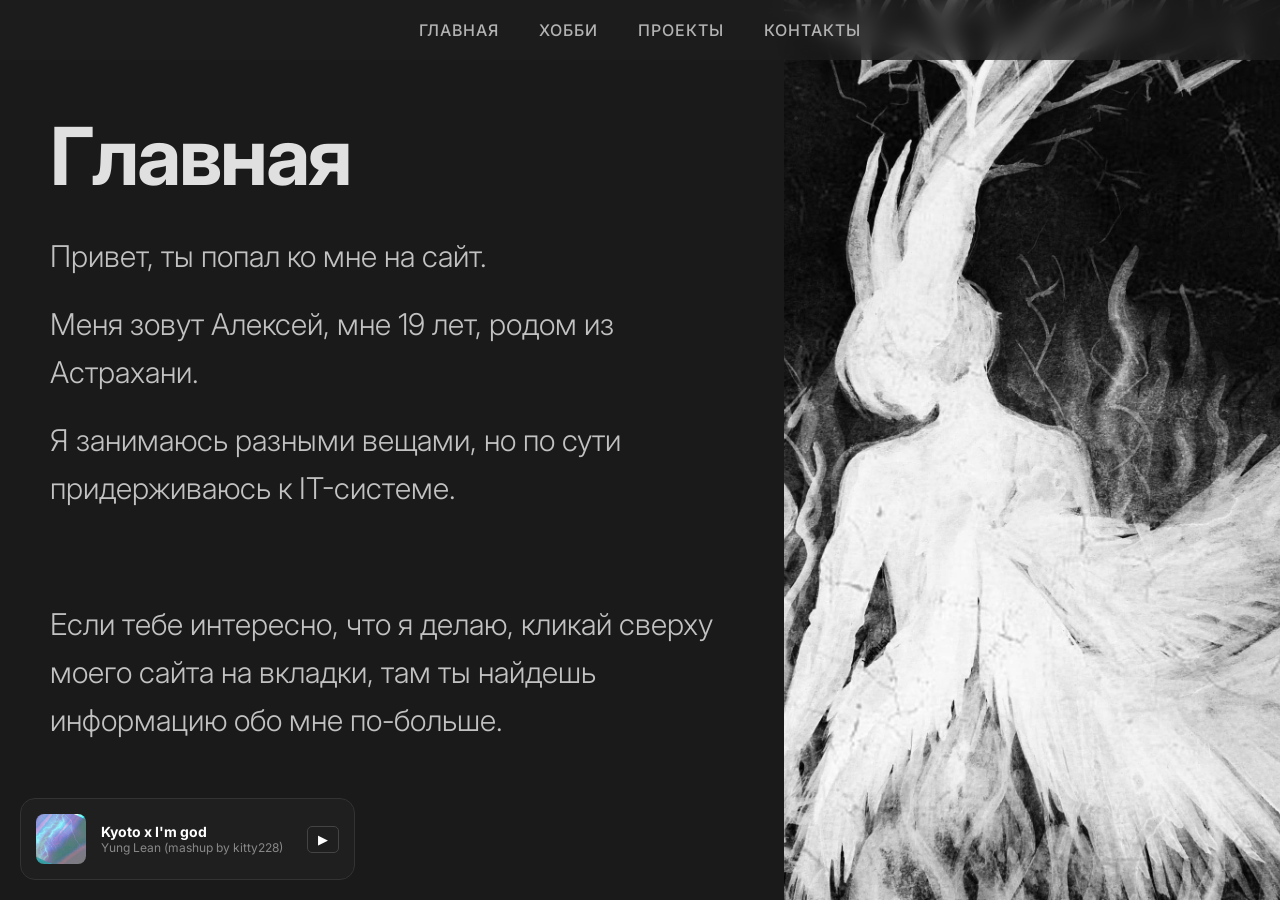
<file: index.html>
<!DOCTYPE html>
<html lang="ru">
<head>
    <meta charset="UTF-8">
    <title>W1tre1n | Главная</title>
    <link rel="stylesheet" href="style.css">
    <link href="https://fonts.googleapis.com/css2?family=Inter:wght@300;400;700&display=swap" rel="stylesheet">
    <meta name="viewport" content="width=device-width, initial-scale=1.0">
</head>
<body>

    <header class="navbar">
        <nav>
            <a href="index.html">Главная</a>
            <a href="hobbies.html">Хобби</a>
            <a href="projects.html">Проекты</a>
            <a href="contacts.html">Контакты</a>
        </nav>
    </header>

    <main class="container">
        <div class="left-side">
            <h1>Главная</h1>
            <p>Привет, ты попал ко мне на сайт.</p>
            <p>Меня зовут Алексей, мне 19 лет, родом из Астрахани.</p>
            <p>Я занимаюсь разными вещами, но по сути придерживаюсь к IT-системе.</p>
            <p><br></p>
            <p>Если тебе интересно, что я делаю, кликай сверху моего сайта на вкладки, там ты найдешь информацию обо мне по-больше.</p>
        </div>

        <div class="right-side">
            <img src="photo.jpg" alt="photo">
        </div>
    </main>

        <div class="music-player">
            <img src="cover.jpg" alt="Обложка">
            <div class="music-info">
                <h4>Kyoto x I'm god</h4>
                <p>Yung Lean (mashup by kitty228)</p>
            </div>
            <div class="controls">
                <button onclick="toggleMusic()">▶</button>
            </div>
            <audio id="bg-music" src="music.mp3"></audio>
        </div>
    <script src="script.js"></script>
</body>
</html>
</file>
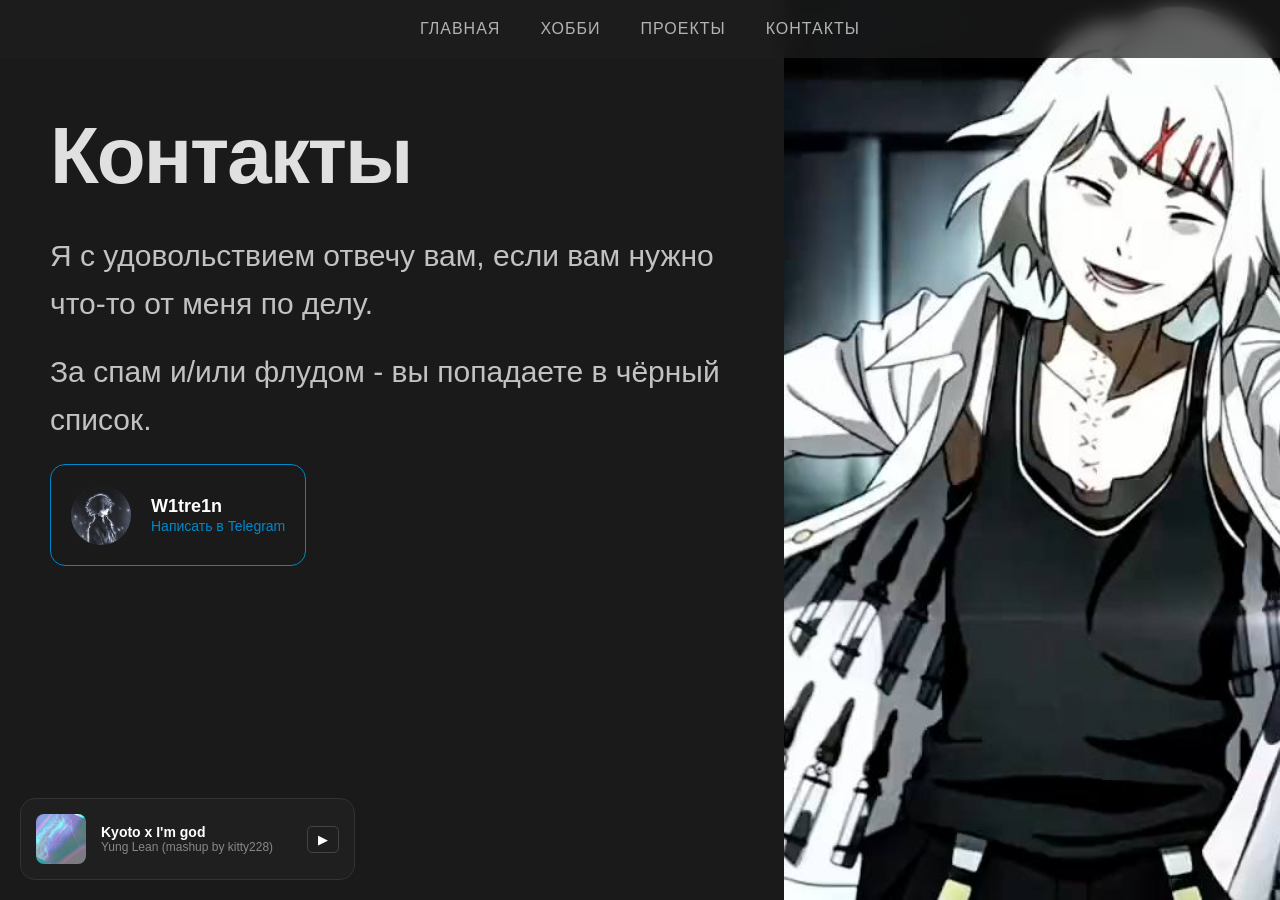
<file: contacts.html>
<!DOCTYPE html>
<html lang="ru">
<head>
    <meta charset="UTF-8">
    <title>W1tre1n | Контакты</title>
    <link rel="stylesheet" href="style.css">
    <meta name="viewport" content="width=device-width, initial-scale=1.0">
</head>
<body>

    <header class="navbar">
        <nav>
            <a href="index.html">Главная</a>
            <a href="hobbies.html">Хобби</a>
            <a href="projects.html">Проекты</a>
            <a href="contacts.html">Контакты</a>
        </nav>
    </header>

    <main class="container">
        <div class="left-side">
            <h1>Контакты</h1>
            <p>Я с удовольствием отвечу вам, если вам нужно что-то от меня по делу.</p>
            <p>За спам и/или флудом - вы попадаете в чёрный список.</p>

                <a href="https://t.me/w1tre1n" target="_blank" class="contact-card">
                    <img src="avatar.jpg" alt="Аватар" class="avatar">
                    <div class="contact-info">
                        <h3>W1tre1n</h3>
                        <span>Написать в Telegram</span>
                    </div>
                </a>
        </div>

        <div class="right-side">
            <video autoplay muted loop playsinline poster="preview2.jpg">
                <source src="video2.mp4" type="video/mp4">
                Ваш браузер не поддерживает видео.
            </video>
        </div>
    </main>

        <div class="music-player">
            <img src="cover.jpg" alt="Обложка">
            <div class="music-info">
                <h4>Kyoto x I'm god</h4>
                <p>Yung Lean (mashup by kitty228)</p>
            </div>
            <div class="controls">
                <button onclick="toggleMusic()">▶</button>
            </div>
            <audio id="bg-music" src="music.mp3"></audio>
        </div>
    <script src="script.js"></script>
</body>
</html>
</file>
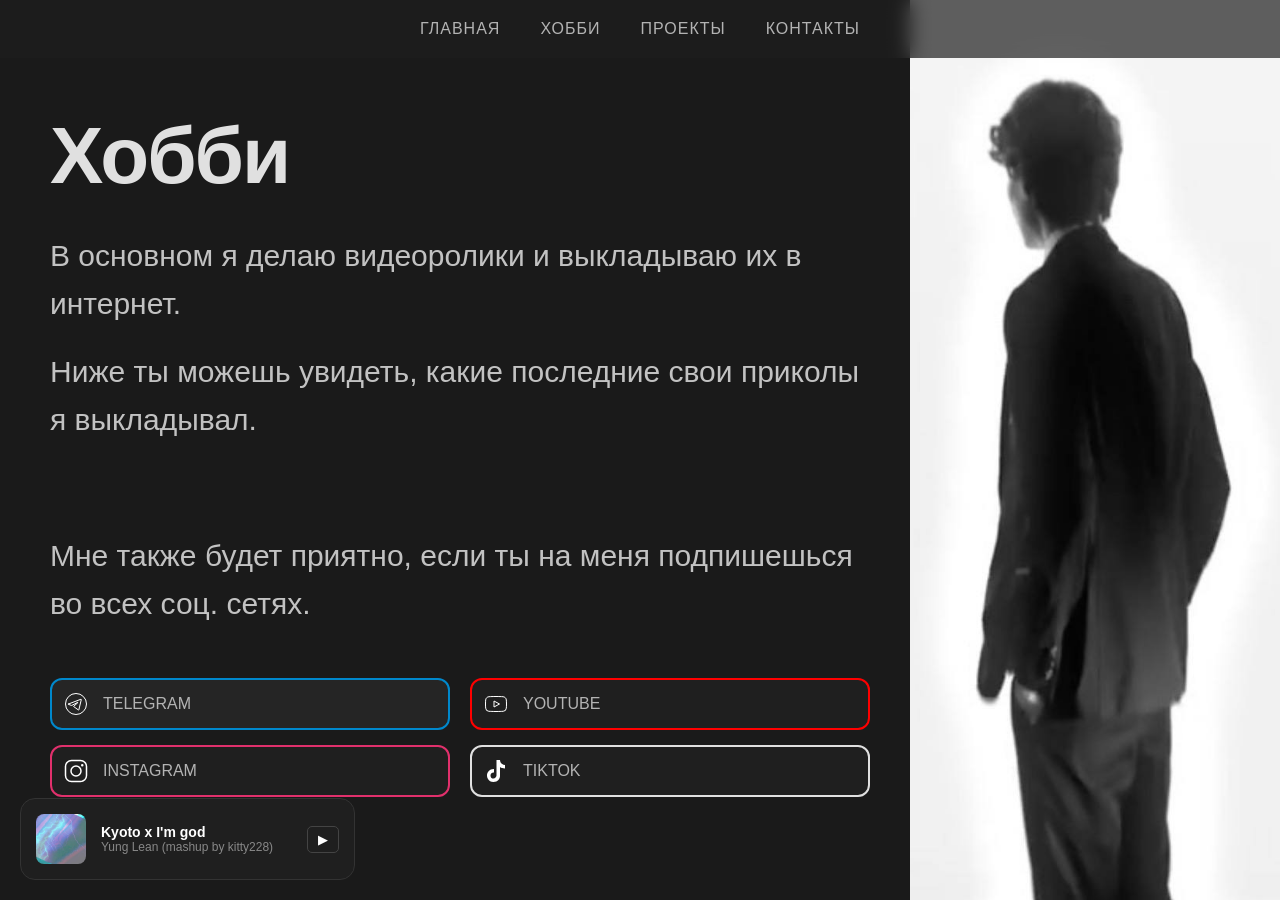
<file: hobbies.html>
<!DOCTYPE html>
<html lang="ru">
<head>
    <meta charset="UTF-8">
    <title>W1tre1n | Хобби</title>
    <link rel="stylesheet" href="style.css">
    <meta name="viewport" content="width=device-width, initial-scale=1.0">
</head>
<body>

    <header class="navbar">
        <nav>
            <a href="index.html">Главная</a>
            <a href="hobbies.html">Хобби</a>
            <a href="projects.html">Проекты</a>
            <a href="contacts.html">Контакты</a>
        </nav>
    </header>

    <main class="container">
    <div class="left-side">
        <h1>Хобби</h1>
        <p>В основном я делаю видеоролики и выкладываю их в интернет.</p>
        <p>Ниже ты можешь увидеть, какие последние свои приколы я выкладывал.</p>
        <p><br></p>
        <p>Мне также будет приятно, если ты на меня подпишешься во всех соц. сетях.</p>

        <div class="social-grid">
    <!-- Левая колонка -->
    <div class="social-col">
        <a href="https://t.me/winratez" target="_blank" class="social-btn telegram">
            <img src="telegram.svg" alt="Telegram">
            <span>TELEGRAM</span>
        </a>
        <a href="https://instagram.com/w1tre1n" target="_blank" class="social-btn instagram">
            <img src="instagram.svg" alt="Instagram">
            <span>INSTAGRAM</span>
        </a>
    </div>
    
    <!-- Правая колонка -->
    <div class="social-col">
        <a href="https://youtube.com/@w1tre1n" target="_blank" class="social-btn youtube">
            <img src="youtube.svg" alt="YouTube">
            <span>YOUTUBE</span>
        </a>
        <a href="https://tiktok.com/@w1tre1n" target="_blank" class="social-btn tiktok">
            <img src="tiktok.svg" alt="TikTok">
            <span>TIKTOK</span>
        </a>
    </div>
</div>
    </div>

    <div class="right-side">
        <video autoplay muted loop playsinline poster="preview.jpg">
            <source src="video.mp4" type="video/mp4">
        </video>
    </div>
    </main>

    <div class="music-player">
            <img src="cover.jpg" alt="Обложка">
            <div class="music-info">
                <h4>Kyoto x I'm god</h4>
                <p>Yung Lean (mashup by kitty228)</p>
            </div>
            <div class="controls">
                <button onclick="toggleMusic()">▶</button>
            </div>
            <audio id="bg-music" src="music.mp3"></audio>
    </div>
    <script src="script.js"></script>
</body>
</html>
</file>
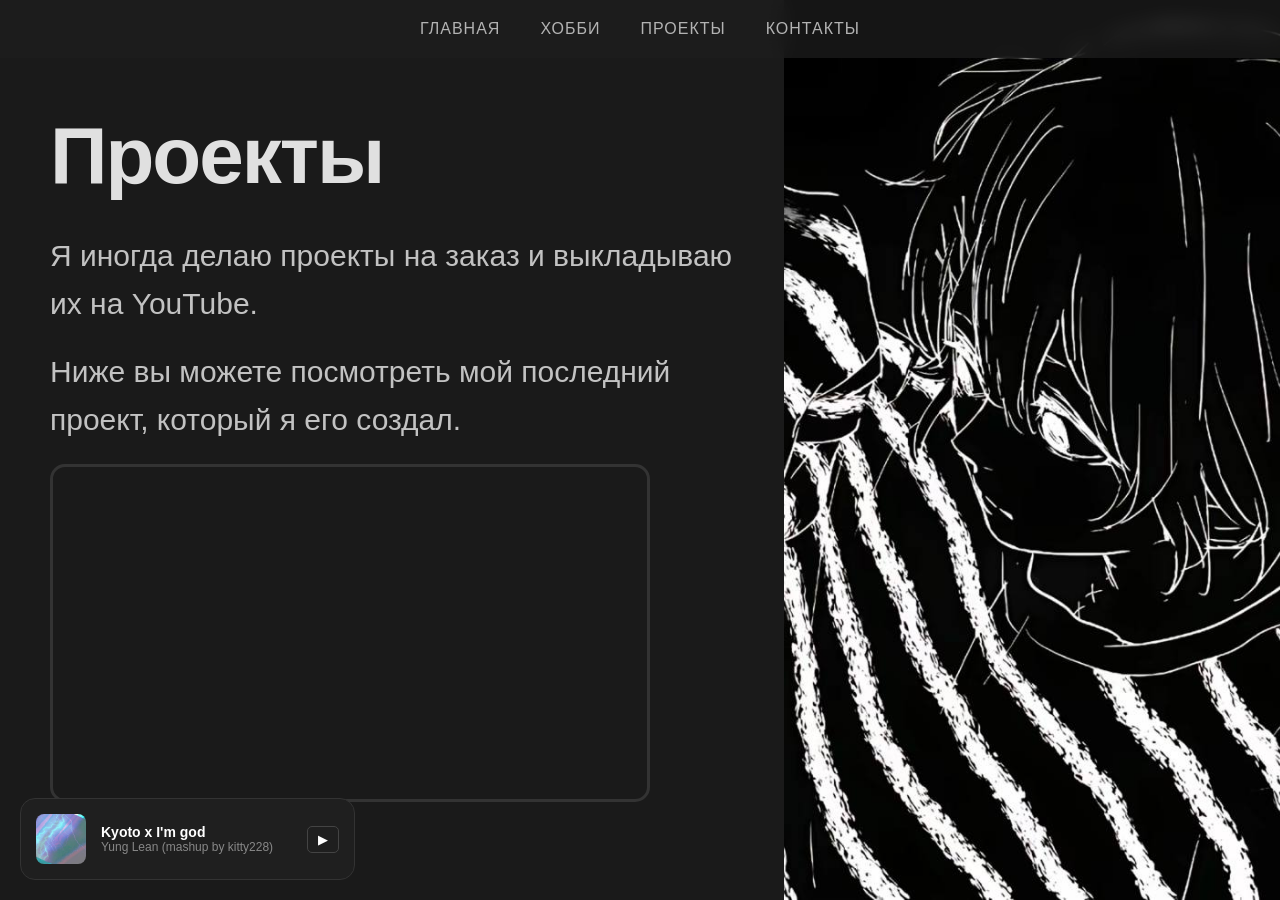
<file: projects.html>
<!DOCTYPE html>
<html lang="ru">
<head>
    <meta charset="UTF-8">
    <title>W1tre1n | Проекты</title>
    <link rel="stylesheet" href="style.css">
    <meta name="viewport" content="width=device-width, initial-scale=1.0">
</head>
<body>

    <header class="navbar">
        <nav>
            <a href="index.html">Главная</a>
            <a href="hobbies.html">Хобби</a>
            <a href="projects.html">Проекты</a>
            <a href="contacts.html">Контакты</a>
        </nav>
    </header>

    <main class="container">
        <div class="left-side">
            <h1>Проекты</h1>
            <p>Я иногда делаю проекты на заказ и выкладываю их на YouTube.</p>
            <p>Ниже вы можете посмотреть мой последний проект, который я его создал.</p>
        
            <div class="video-container">
                <iframe 
                    width="100%" 
                    height="550" 
                    src="https://www.youtube.com/embed/kgcI4TA0OVE" 
                    frameborder="0" 
                    allow="accelerometer; autoplay; clipboard-write; encrypted-media; gyroscope; picture-in-picture" 
                    allowfullscreen>
                </iframe>
            </div>
        </div>

        <div class="right-side">
            <img src="photo2.jpg" alt="photo">
        </div>
    </main>

    <div class="music-player">
            <img src="cover.jpg" alt="Обложка">
            <div class="music-info">
                <h4>Kyoto x I'm god</h4>
                <p>Yung Lean (mashup by kitty228)</p>
            </div>
            <div class="controls">
                <button onclick="toggleMusic()">▶</button>
            </div>
            <audio id="bg-music" src="music.mp3"></audio>
    </div>
    <script src="script.js"></script>
</body>
</html>
</file>
<file: style.css>
/* Базовые настройки */
* { 
    margin: 0; 
    padding: 0; 
    box-sizing: border-box; 
}

body { 
    /* Цвет фона "темная тема" */
    animation: fadeIn 0.2s ease;
    opacity: 1;
    transition: opacity 0.2s ease;
    background-color: #1a1a1a; 
    /* Светлый цвет текста */
    color: #e0e0e0; 
    font-family: 'Inter', Helvetica, Arial, sans-serif;
    overflow-y: auto;
}

@keyframes fadeIn {
    from { opacity: 0; }
    to { opacity: 1; }
}

body.fade-out {
    opacity: 0;
}

.navbar {
    position: fixed; /* Прибиваем к верху экрана */
    top: 0;
    width: 100%;
    padding: 20px 0;
    display: flex;
    justify-content: center; /* Центрируем кнопки */
    background: rgba(30, 30, 30, 0.7); /* Темный фон с прозрачностью */
    backdrop-filter: blur(10px); /* Тот самый эффект "островка" с размытием */
    z-index: 100; /* Чтобы меню всегда было поверх картинки */
}

.navbar nav {
    display: flex;
    gap: 40px; /* Увеличили расстояние между кнопками */
}

.navbar nav a {
    text-decoration: none;
    color: #b3b3b3; /* Чуть посветлее, чем было */
    font-size: 16px; /* Чуть крупнее */
    font-weight: 500;
    text-transform: uppercase;
    letter-spacing: 1px;
    transition: all 0.3s ease;
}

.navbar nav a:hover {
    color: #ffffff; /* Белый при наведении */
}

/* Заголовок с переносом строки */
h1 {
    font-size: 80px;
    font-weight: 700;
    line-height: 0.9;
    letter-spacing: -2px;
    margin-bottom: 20px; /* Отдаляем заголовок от текста снизу */
}

.container {
    display: grid;
    /* Теперь картинка справа (вторая колонка) прижата краем */
    grid-template-columns: 1.5fr 1fr; 
    height: 100vh;
    width: 100%;
    gap: 40px;
}

.right-side {
    height: 100%;
    width: 100%;
}

.right-side img {
    width: 100%;
    height: 100%;
    object-fit: cover;
    display: block; /* Убирает микро-зазоры под картинкой */
}

.left-side {
    padding-top: 120px; /* Отступ сверху, чтобы текст был ниже прозрачного меню */
    padding-left: 50px;
    display: flex;
    flex-direction: column;
    justify-content: flex-start;
    align-items: flex-start;
    gap: 20px;
}

.left-side p {
    font-family: 'Inter', sans-serif;
    font-size: 30px;       /* Увеличиваем размер для читаемости */
    line-height: 1.6;      /* Добавляем "воздух" между строками */
    color: #c2c2c2;        /* Мягкий серый цвет, чтобы не слепило глаза */
    max-width: 100%;      /* Ограничиваем ширину, чтобы текст не растягивался на весь экран */
    font-weight: 300;
}

.right-side video {
    width: 100%;
    height: 100%;
    object-fit: cover; /* Видео заполнит весь блок, как и картинка */
    display: block;
}

/* Контейнер для плавного появления плит */
.social-links {
    display: flex;
    flex-direction: column;
    gap: 15px;
    margin-top: 30px;
}

.social-btn {
    display: flex;
    align-items: center;
    gap: 15px;
    padding: 12px;
    width: 400px; /* Сделали плиты крупнее */
    background: #1f1f1f; /* Чуть темнее фона */
    border: 2px solid transparent;
    border-radius: 12px;
    text-decoration: none;
    color: #b3b3b3;
    transition: all 0.4s cubic-bezier(0.25, 0.8, 0.25, 1);
    opacity: 0; /* Для FadeIn */
    transform: translateY(30px); /* Для выплывания */
}

/* Стили для брендовых цветов */
.social-btn.telegram { border-color: #0088cc; transform: scale(1.02); background: #252525; }
.social-btn.youtube { border-color: #ff0000; }
.social-btn.instagram { border-color: #e1306c; }
.social-btn.tiktok { border-color: #e0e0e0; }

/* Эффект при наведении на контейнер */
.social-links:hover .social-btn {
    filter: brightness(0.4); /* Затемняем все */
    transform: scale(0.95); /* Уменьшаем все */
}

/* Эффект для активной плиты */
.social-links .social-btn:hover {
    filter: brightness(1); /* Возвращаем яркость активной */
    transform: scale(1.05); /* Увеличиваем активную */
    color: white;
}

.social-grid {
    display: grid;
    grid-template-columns: 1fr 1fr; /* Две равные колонки */
    gap: 20px;
    margin-top: 30px;
}

.social-col {
    display: flex;
    flex-direction: column;
    gap: 15px;
}

.social-btn img {
    width: 24px;       /* Строго заданный размер */
    height: 24px;
    object-fit: contain;
    filter: brightness(0) invert(1);
}

.right-side img, .right-side video {
    object-position: center; /* Центрируем, чтобы не обрезалось лицо/главное */
}

@media (max-width: 768px) {
    .music-player {
        left: 10px;
        right: 10px; /* Растянется по ширине экрана */
        width: auto;
    }
    .container {
        grid-template-columns: 1fr; /* Одна колонка вместо двух */
        height: auto; /* Позволяем сайту расти вниз */
    }

    .right-side {
        height: 300px; /* Фиксируем высоту картинки на телефоне */
        order: -1;     /* Переносим картинку наверх */
    }

    .left-side {
        padding: 20px; /* Убираем лишние отступы */
    }

    h1 {
        font-size: 48px; /* Заголовок поменьше для экрана телефона */
    }

    .navbar {
        padding: 10px 0;
        font-size: 12px;
        gap: 15px; /* Сжимаем кнопки меню */
    }
}

.video-container {
    width: 100%;
    max-width: 600px; /* Ограничим ширину, чтобы видео не было гигантским */
    aspect-ratio: 16 / 9;
    height: auto;
    border-radius: 15px;
    overflow: hidden;
    border: 3px solid #333;
}

.video-container iframe {
    width: 100%;
    height: 100%;
    display: block;
}

.contact-card {
    display: flex;
    align-items: center;
    gap: 20px;
    padding: 20px;
    background: #1a1a1a;
    border: 1px solid #0088cc;
    border-radius: 15px;
    width: fit-content; /* Карточка подстроится под размер содержимого */
    text-decoration: none; /* Убираем подчеркивание у ссылки */
    color: white;
    transition: transform 0.3s ease;
}

.contact-card:hover {
    transform: scale(1.02); /* Легкий эффект при наведении */
    background: #252525;
}

.avatar {
    width: 60px;
    height: 60px;
    border-radius: 50%;
}

.contact-info h3 {
    margin: 0;
    font-size: 18px;
}

.contact-info span {
    color: #0088cc;
    font-size: 14px;
}

/* Музыкальный плеер - минимализм */
.music-player {
    position: fixed;
    bottom: 20px;
    left: 20px;
    background: #1f1f1f;
    padding: 15px;
    border-radius: 15px;
    border: 1px solid #333;
    display: flex;
    align-items: center;
    gap: 15px;
    z-index: 1000; /* Чтобы всегда был поверх всего */
    width: 335px;
}

.music-player img {
    width: 50px;
    height: 50px;
    border-radius: 8px;
    object-fit: cover;
}

.music-info {
    flex-grow: 1;
}

.music-info h4 {
    font-size: 14px;
    margin: 0;
    color: #fff;
}

.music-info p {
    font-size: 12px;
    margin: 0;
    color: #888;
}

.controls button {
    background: none;
    border: 1px solid #444;
    color: #fff;
    padding: 5px 10px;
    border-radius: 5px;
    cursor: pointer;
    transition: 0.3s;
}

.controls button:hover {
    border-color: #fff;
}
</file>
